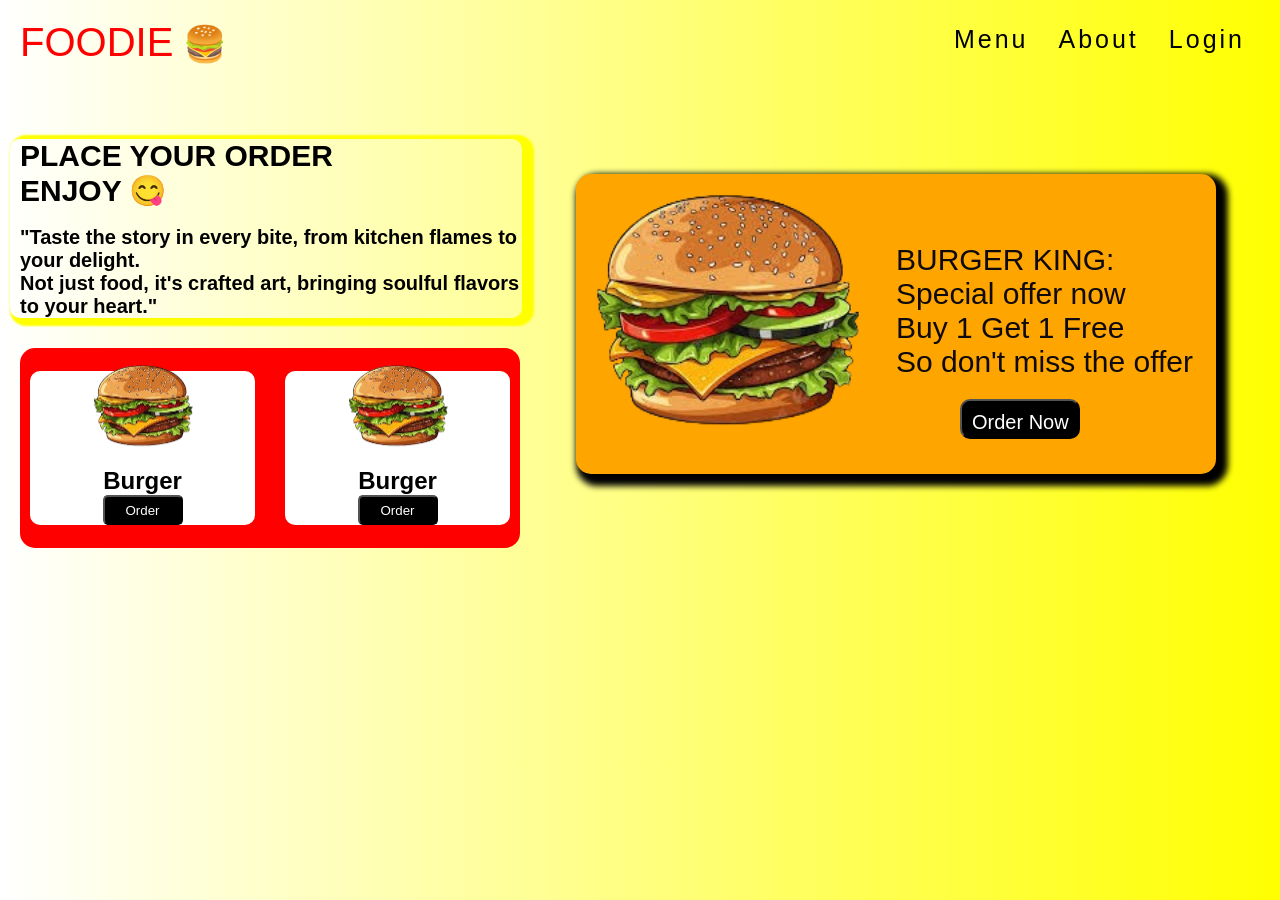
<file: index.html>
<!DOCTYPE html>
<html lang="en">
  <head>
  <title>foodie app</title>
  <link rel="stylesheet" href="css/style.css">
</head>
<body>
  <div class="container">
    <nav>
      <div class="logo">foodie</div>
      <ul class="navitems">
        <li><a href="menu.html">menu</a></li> 
        <li><a href="about.html">about</a></li>
        <li><a href="login .html">login</a></li>
      </ul>
    </nav>

    <div class="container1">
      <img class="bgimg" src="junk1-removebg-preview.png" alt="burger image" />
    </div>

    <p class="mainp">
      BURGER KING:<br />
      Special offer now<br />
      Buy 1 Get 1 Free<br />
      So don't miss the offer
    </p> 

    <button id="btn">Order Now</button>
    <button id="btn0" onclick="cancelOrder()">cancel</button>


    <div class="text">
      <h2>PLACE YOUR ORDER</h2>
      <h3>ENJOY 😋</h3><br />
      <h4>
        "Taste the story in every bite, from kitchen flames to your delight.<br />
        Not just food, it's crafted art, bringing soulful flavors to your heart."
      </h4>
    </div>

    <div class="box-container">
      <div class="box1">
        <img src="junk1-removebg-preview.png" alt="biriyani" />
        <h2>Burger</h2>
        <button id="btn1">Order</button>
      </div>
      <div class="box2">
        <img src="junk1-removebg-preview.png" alt="burger" />
        <h2>Burger</h2>
        <button id="btn2">Order</button>
      </div>
    </div>
  </div>
    </div>
  </div>

  <script src="script.js"></script>
</body>
</html>
</file>
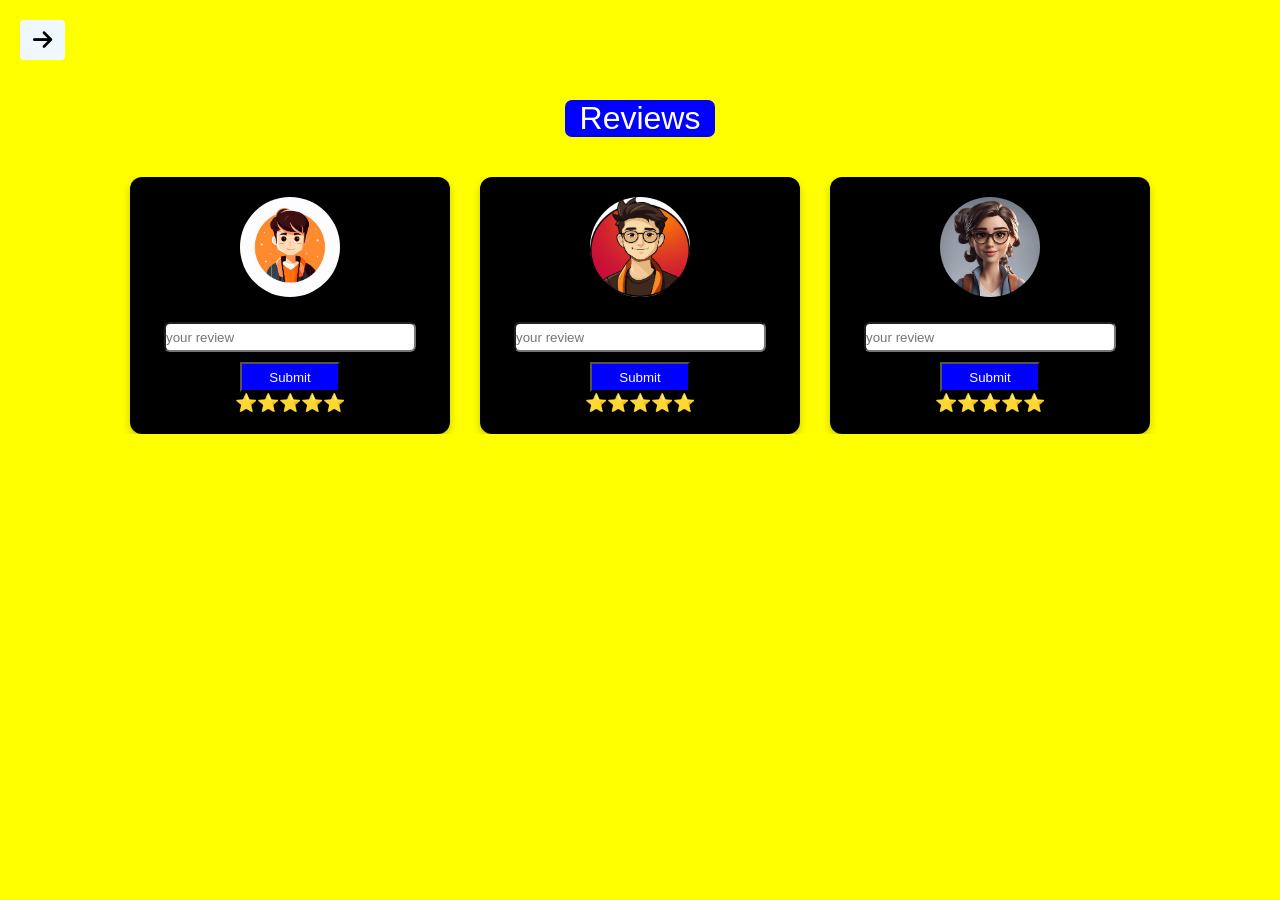
<file: about.html>
<!DOCTYPE html>
<html lang="en">
<head>
  <meta charset="UTF-8" />
  <meta name="viewport" content="width=device-width, initial-scale=1.0"/>
  <title>About Page</title>
  <link rel="stylesheet" href="https://cdnjs.cloudflare.com/ajax/libs/font-awesome/6.7.2/css/all.min.css" />
<link rel="stylesheet" href="css/about.css">
</head>
<body>
  <div class="container">
    <div class="icon1"> 
      <a href="login .html">
        <i class="fa-solid fa-arrow-right"></i>
      </a>
    </div>
    <h1>Reviews</h1>
    <div class="boxes">
      <div id="box">
        <img src="avator.jpg" alt="avatar1" />
        <p id="review"></p>
        <input id="reviewInput" placeholder="your review" required/>
        <button onclick="updateReview()">Submit</button>
        <h5>⭐⭐⭐⭐⭐</h5>
      </div>
      <div id="box">
        <img src="avator2.jpg" alt="avatar2" />
        <p id="review2"></p>
        <input id="reviewInput2" placeholder="your review" required/>
        <button onclick="updateReview2()">Submit</button>
        <h5>⭐⭐⭐⭐⭐</h5>
      </div>
      <div id="box">
        <img src="avator3.jpg" alt="avatar3" />
        <p id="review3"></p>
        <input id="reviewInput3" placeholder="your review"  required/>
        <button onclick="updateReview3()">Submit</button>
        <h5>⭐⭐⭐⭐⭐</h5>
      </div>
    </div>
  </div>


  <script src="about.js"></script>
</body>
</html>
</file>
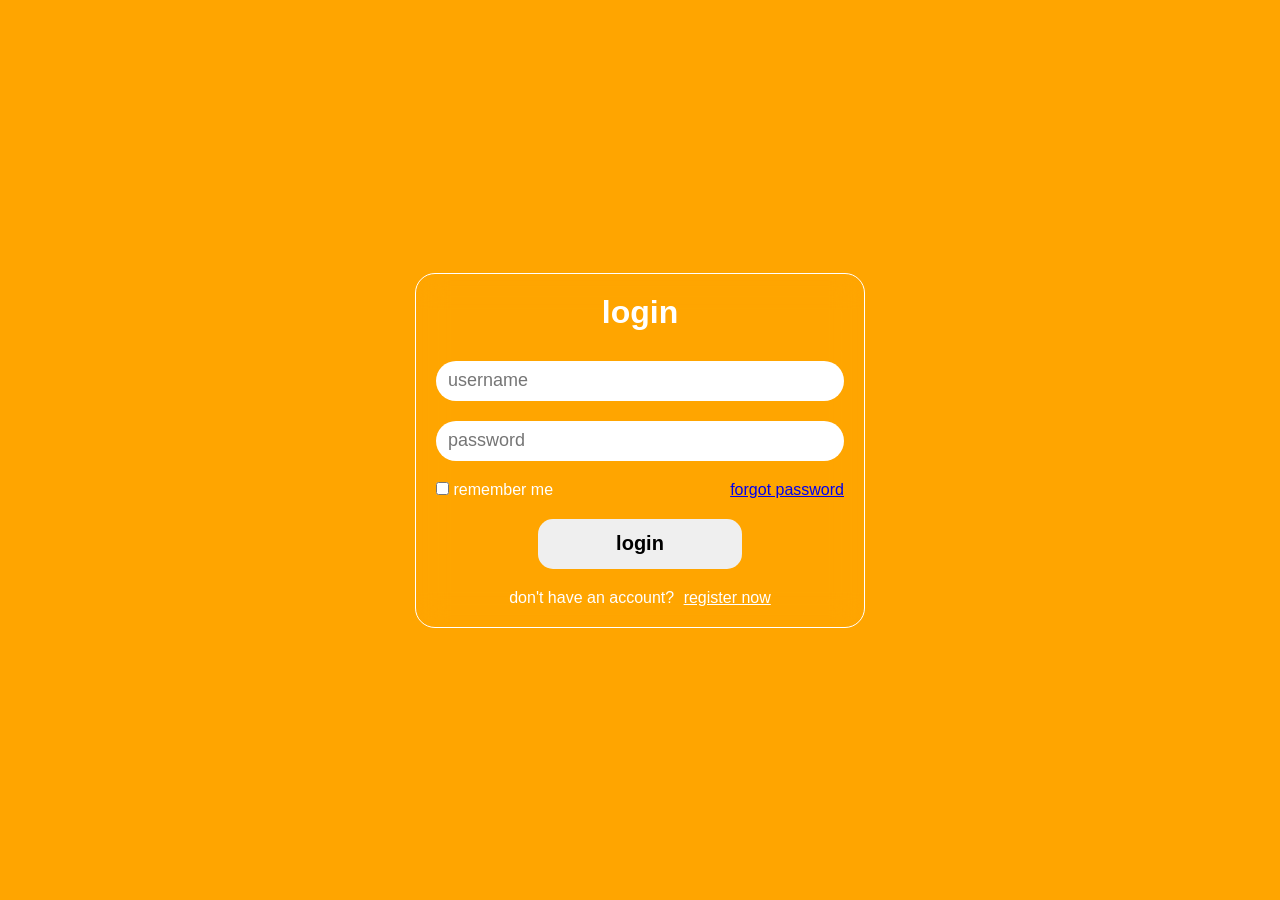
<file: login .html>
<!DOCTYPE html>
<html lang="en">
<head>
  <meta charset="UTF-8" />
  <meta name="viewport" content="width=device-width, initial-scale=1.0" />
  <title>login page</title>
  <link rel="stylesheet" href="css/login.css">
</head>
<body>
  <div class="container">
    <form>
      <h1>login</h1>
      <div id="input-box">
        <input type="text" id="username" placeholder="username" required />
      </div>
      <div id="input-box">
        <input type="password" id="password" placeholder="password" required />
      </div>
      <div class="remember-forgot">
        <label><input type="checkbox" /> remember me</label>
        <a href="#">forgot password</a>
      </div>
      <button type="submit" id="btn">login</button>
      <div class="register-link">
        <p>don't have an account? <a href="#">register now</a></p>
      </div>
    </form>
  </div>
  <button id="logout">logout</button>



  
  <script src="login.js"></script>
</body>
</html>
</file>
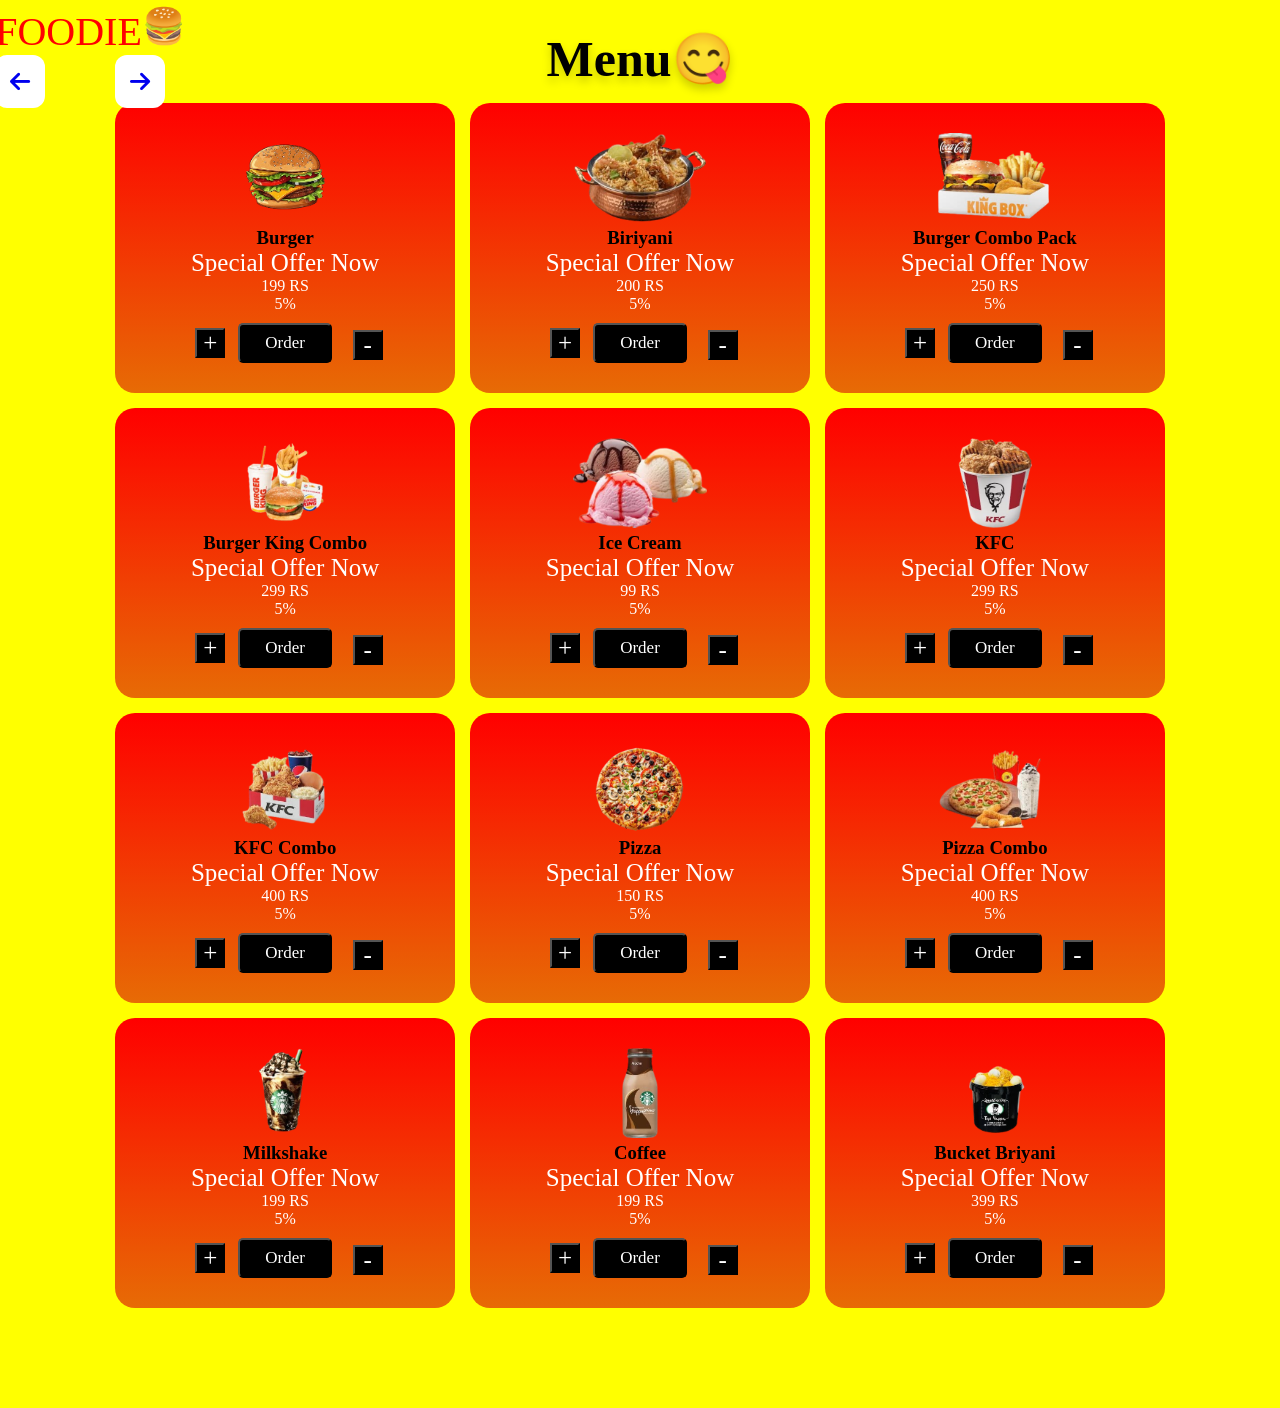
<file: menu.html>
<!DOCTYPE html>
<html lang="en">
<head>
  <meta charset="UTF-8">
  <meta name="viewport" content="width=device-width, initial-scale=1.0">
  <title>menu page</title>
  <link rel="stylesheet" href="css/menu.css">
  <link rel="stylesheet" href="https://cdnjs.cloudflare.com/ajax/libs/font-awesome/6.7.2/css/all.min.css" integrity="sha512-Evv84Mr4kqVGRNSgIGL/F/aIDqQb7xQ2vcrdIwxfjThSH8CSR7PBEakCr51Ck+w+/U6swU2Im1vVX0SVk9ABhg==" crossorigin="anonymous" referrerpolicy="no-referrer" />
</head>
<body>
    <div class="container">
          <div class="logo">foodie</div>
          <div class="icon1"><a href="index.html"> <i class="fa-solid fa-arrow-left"></i></a></div>
          <div class="icon2"><a href="about.html"><i class="fa-solid fa-arrow-right"></i></a></div>
          

        <h1 class="heading">menu😋</h1>

        <div class="box-container">
            <div class="box">
                <img src="junk1-removebg-preview.png">
                <h3>burger</h3>
                <p>special offer now</p>
                 <h4>199 RS<br>5%</h4>
                 <button onclick="countClicks1()" id="p1">+</button>
                <button id="btn1">order</button>
                <script>
                    var b1=document.getElementById("btn1");
b1.addEventListener("click", doSomething);
function doSomething(){
alert("order placed");
    b1.style.backgroundColor="rgb(71,231,85)";
    b1.style.color="black";
    b1.disabled=true;
    document.getElementById("p1").disabled=true;
    document.getElementById("m1").disabled=true;
    
    }
                </script>
                <button  onclick="countClicks01()" id="m1">-</button>
                <h5 id="output1"></h5>
            </div>
        <div class="box">
                <img src="b3.png">
                <h3>biriyani</h3>
                <p>special offer now</p>
                 <h4>200 RS<br>5%</h4>
                 <button onclick="countClicks2()" id="p2">+</button>
                <button id="btn2">order</button>
                <script>
                    var b2=document.getElementById("btn2");
b2.addEventListener("click", doSomething);
function doSomething(){
    alert("order placed");
    b2.style.backgroundColor="rgb(71,231,85)";
    b2.style.color="black";
    b2.disabled=true;
    document.getElementById("p2").disabled=true;
    document.getElementById("m2").disabled=true;
}
                </script>
                <button onclick="countClicks02()" id="m2">-</button>
                <h5 id="output2"></h5>
            </div>
            <div class="box">
                <img src="bk2.png">
                <h3>burger combo pack</h3>
                <p>special offer now</p>
                 <h4>250 RS<br>5%</h4>
                 <button onclick="countClicks3()" id="p3">+</button>
                <button id="btn3">order</button>
                <script>
                    var b3=document.getElementById("btn3");
b3.addEventListener("click", doSomething);
function doSomething(){
    alert("order placed");
    b3.style.backgroundColor="rgb(71,231,85)";
    b3.style.color="black";
    b3.disabled=true;
    document.getElementById("p3").disabled=true;
    document.getElementById("m3").disabled=true;
}
                </script>
                <button onclick="countClicks03()" id="m3">-</button>
                 <h5 id="output3"></h5>

            </div>
            <div class="box">
                <img src="burgerking.png">
                <h3>burger king combo</h3>
                <p>special offer now</p>
                <h4>299 RS<br>5%</h4>
                <button onclick="countClicks4()" id="p4">+</button>
                <button id="btn4">order</button>
                <script>
                    var b4=document.getElementById("btn4");
b4.addEventListener("click", doSomething);
function doSomething(){
    alert("order placed");
    b4.style.backgroundColor="rgb(71,231,85)";
    b4.style.color="black";
    b4.disabled=true;
    document.getElementById("p4").disabled=true;
    document.getElementById("m4").disabled=true;
}
                </script>
                <button onclick="countClicks04()" id="m4">-</button>
                <h5 id="output4"></h5>
            </div>
            <div class="box">
                <img src="ice2.png">
                <h3>ice cream</h3>
                <p>special offer now</p>
                 <h4>99 RS<br>5%</h4>
                 <button onclick="countClicks5()" id="p5">+</button>
                <button id="btn5">order</button>
                <script>
                    var b5=document.getElementById("btn5");
b5.addEventListener("click", doSomething);
function doSomething(){
    alert("order placed");
    b5.style.backgroundColor="rgb(71,231,85)";
    b5.style.color="black";
    b5.disabled=true;
    document.getElementById("p5").disabled=true;
    document.getElementById("m5").disabled=true;
}
                </script>
                <button onclick="countClicks05()" id="m5">-</button>
                <h5 id="output5"></h5>
            </div>
            <div class="box">
                <img src="k1.png">
                <h3>KFC</h3>
                <p>special offer now</p>
                 <h4>299 RS<br>5%</h4>
                 <button onclick="countClicks6()" id="p6">+</button>
                <button id="btn6">order</button>
                <script>
                    var b6=document.getElementById("btn6");
b6.addEventListener("click", doSomething);
function doSomething(){
    alert("order placed");
    b6.style.backgroundColor="rgb(71,231,85)";
    b6.style.color="black";
    b6.disabled=true;
    document.getElementById("p6").disabled=true;
    document.getElementById("m6").disabled=true;
}
                </script>
                <button onclick="countClicks06()" id="m6">-</button>
                <h5 id="output6"></h5>
            </div>
             <div class="box">
                <img src="k2.png">
                <h3>KFC combo</h3>
                <p>special offer now</p>
                 <h4>400 RS<br>5%</h4>
                 <button onclick="countClicks7()" id="p7">+</button>
                <button id="btn7">order</button>
                <script>
                    var b7=document.getElementById("btn7");
b7.addEventListener("click", doSomething);
function doSomething(){
    alert("order placed");
    b7.style.backgroundColor="rgb(71,231,85)";
    b7.style.color="black";
    b7.disabled=true;
    document.getElementById("p7").disabled=true;
    document.getElementById("m7").disabled=true;
}
                </script>
                <button onclick="countClicks07()" id="m7">-</button>
                <h5 id="output7"></h5>
            </div>
             <div class="box">
                <img src="ph1.png">
                <h3>pizza</h3>
                <p>special offer now</p>
                 <h4>150 RS<br>5%</h4>
                 <button onclick="countClicks8()" id="p8">+</button>
                <button id="btn8">order</button>
                <script>
                    var b8=document.getElementById("btn8");
b8.addEventListener("click", doSomething);
function doSomething(){
    alert("order placed");
    b8.style.backgroundColor="rgb(71,231,85)";
    b8.style.color="black";
    b8.disabled=true;
    document.getElementById("p8").disabled=true;
    document.getElementById("m8").disabled=true;
}
                </script>
                <button onclick="countClicks08()" id="m8">-</button>
                <h5 id="output8"></h5>
            </div>
             <div class="box">
                <img src="ph2.png">
                <h3>pizza combo</h3>
                <p>special offer now</p>
                 <h4>400 RS<br>5%</h4>
                 <button onclick="countClicks9()" id="p9">+</button>
                <button id="btn9">order</button>
                <script>
                    var b9=document.getElementById("btn9");
b9.addEventListener("click", doSomething);
function doSomething(){
    alert("order placed");
    b9.style.backgroundColor="rgb(71,231,85)";
    b9.style.color="black";
    b9.disabled=true;
    document.getElementById("p9").disabled=true;
    document.getElementById("m9").disabled=true;
}
                </script>
                <button onclick="countClicks09()" id="m9">-</button>
                <h5 id="output9"></h5>
            </div>
             <div class="box">
                <img src="sb2.png">
                <h3>milkshake</h3>
                <p>special offer now</p>
                 <h4>199 RS<br>5%</h4>
                 <button onclick="countClicks10()" id="p10">+</button>
                <button id="btn10">order</button>
                <script>
                    var b10=document.getElementById("btn10");
b10.addEventListener("click", doSomething);
function doSomething(){
    alert("order placed");
    b10.style.backgroundColor="rgb(71,231,85)";
    b10.style.color="black";
    b10.disabled=true;
    document.getElementById("p10").disabled=true;
    document.getElementById("m10").disabled=true;
}
                </script>
                <button onclick="countClicks010()" id="m10">-</button>
                <h5 id="output10"></h5>
            </div>
             <div class="box">
                <img src="sb3.png">
                <h3>coffee</h3>
                <p>special offer now</p>
                 <h4>199 RS<br>5%</h4>
                 <button onclick="countClicks11()" id="p11">+</button>
                <button id="btn11">order</button>
                <script>
                    var b11=document.getElementById("btn11");
b11.addEventListener("click", doSomething);
function doSomething(){
    alert("order placed");
    b11.style.backgroundColor="rgb(71,231,85)";
    b11.style.color="black";
    b11.disabled=true;
    document.getElementById("p11").disabled=true;
    document.getElementById("m11").disabled=true;
}
                </script>
                <button onclick="countClicks011()" id="m11">-</button>
                <h5 id="output11"></h5>
            </div>
             <div class="box">
                <img src="bb1.png">
                <h3>bucket briyani</h3>
                <p>special offer now</p>
                 <h4>399 RS<br>5%</h4>
                 <button onclick="countClicks12()" id="p12">+</button>
                <button id="btn12">order</button>
                <script>
                    var b12=document.getElementById("btn12");
b12.addEventListener("click", doSomething);
function doSomething(){
    alert("order placed");
    b12.style.backgroundColor="rgb(71,231,85)";
    b12.style.color="black";
    b12.disabled=true;
    document.getElementById("p12").disabled=true;
    document.getElementById("m12").disabled=true;
}
                </script>
                <button onclick="countClicks012()" id="m12">-</button>
                <h5 id="output12"></h5>
            </div>


        </div>
    </div>

    <script src="menu.js"></script>
</body>
            
    
</body>
</html>
</body>

</html>
</file>
<file: css/style.css>
* {
      margin: 0;
      padding: 0;
      font-family: "Poppins", sans-serif;
      box-sizing: border-box;
    }
    .container {
      width: 100%;
      display:block;
      height: 100vh;
      background: linear-gradient(90deg, white, yellow);
    }
  

    nav {
      display: flex;
      justify-content: space-between;
      align-items: center;
      padding: 10px 20px;
      flex-wrap: wrap;
    }

    .logo {
      margin-top: -95px;
      font-size: 40px;
      font-weight: 500;
      color: red;
      cursor: pointer;
      text-transform: uppercase;
    }
    
    .logo::after {
      content: "🍔";
      margin-left: 10px;
      font-size: 35px;
    }

    .navitems {
      position:static;
      display: flex;

      margin-left: 43%;
      margin-bottom: 100px;
      justify-content: space-evenly;
      list-style: none;
    }

    .navitems li {
      margin: 15px;
    }

    .navitems li a {
      font-size: 25px;
      color: black;
      text-decoration: none;
      text-transform: capitalize;
      letter-spacing: 3px;
      transition: 0.3s;
    }

    .navitems li:hover a {
      background: linear-gradient(180deg, red, orange);
      color: black;
      border-radius: 5px;
      padding: 5px 10px;
      transform: scale(1.2);
    }

    .container1 {
      position: absolute;
      width: 50%;
      height: 300px;
      margin-top: -5px;
      margin-left: 45%;
      display: flex;
      background-color: orange;
      border-radius: 15px;
      box-shadow: 6px 6px 6px 6px;
    }
    
    .bgimg {
      position: relative;
      width: 300px;
      height: auto;
      animation: float 2s ease-in-out;
    }

    @keyframes float {
      0% { transform: translateY(0); }
      50% { transform: translateY(-100px); }
      100% { transform: translateY(0); }
    }

    .mainp {
      position: relative;
      margin-top: 5%;
      color: rgb(15, 11, 12);
      margin-left: 70%;
      font-size: 30px;
      animation: slide 2s forwards ease;
      opacity: 0;
      transform: translateX(-100px);
    }

    @keyframes slide {
      to {
        opacity: 1;
        transform: translateX(0);
      }
    }

    #btn {
      display:flex;
      position:relative;
      width: 120px;
      height: 40px;
      font-size: 20px;
      margin-left:60rem;
      padding-left: 10px;
      padding-top: 10px;
      padding-bottom: 10px;
      border-radius: 10px;
      background-color: black;
      color: white;
      cursor: pointer;
      margin-top: 20px;
    }

    #btn:hover {
      background-color: gold;
      color: black;
    }
    #btn0{
      position: absolute;
      width: 100px;
      height: 40px;
      display: none;
      align-items: center;
      justify-content: center;
      background-color: red;
      color: white;
      margin-left:80%;
      margin-top: -40px;
      border-radius: 10px;
      padding: 10px auto;
    }

    .text {
      width: 40%;
      margin-top: -300px;
      margin-left: 10px;
      padding-left: 10px;
      background-color: transparent;
      border-radius: 10px;
      box-shadow: 6px 2px 2px 6px yellow;
      animation: fadeup 2s ease-in-out;

    }
    @keyframes fadeup{
    from{
        opacity: 0;
        
    }
    to{
        opacity: 1;
        
    }
}

     .text h4 {
      font-size: 20px;
    }
    .text h2, .text h3{
      font-size: 30px;
    }
    .text h2, .text h3{
      animation: fadeinup 1s ease-in-out;
      overflow: hidden;
    }
    @keyframes fadeinup{
    from{
        opacity: 0;
        transform: translateY(50px);
    }
    to{
        opacity: 1;
        transform: translateY(0);
    }
}
.text h4{
  animation: fade 1s ease-in-out;
}
@keyframes fade{
    from{
        opacity: 0;
        
    }
    to{
        opacity: 1;
        
    }
}

    .box-container {
      width: 300px;
      height: 100px;
      margin-left: 20px;
      margin-top: 30px;
      display: flex;
      width: 500px;
      height: 200px;
      border-radius: 15px;
      background-color: red;
      align-items: center;
      gap: 10px;
      animation: fadeout 1s ease-in-out;
    }
       @keyframes fadeout{
    from{
        opacity: 0;
        
    }
    to{
        opacity: 1;
        
    }
}

    .box1, .box2 {
      width: 200px auto;
      height:150px auto;
      background-color: white;
      padding-left: 10px auto;
      padding-right: 10px auto;
      padding-top: 10px auto;
      margin:auto 10px auto 10px;
      border-radius: 10px;
      text-align: center;
      margin-left:auto 25px;
    }
    
     img {
      width:30px auto;
      height: auto;
      position: static;
      width: 50%;
      height: fit-content;
      align-items: center;
      margin-top: -20px;
      animation: faded 1s ease-in-out;
    }
    @keyframes faded{
    from{
        opacity: 0;
        transform: translateY(50px);
    }
    to{
        opacity: 1;
        transform: translateY(0);
    }
}

    #btn1, #btn2 {
      width: 80px;
      height: 30px;
      background-color: black;
      color: white;
      border-radius: 5px;
      margin-top: 5px;
      align-items: center;
      justify-content: center;
      margin: 0;
      animation: fadeup 1s ease-in-out;
    }
       @keyframes fadeup{
    from{
        opacity: 0;
        
    }
    to{
        opacity: 1;
        
    }
}

    .box-container h2{
      animation: fadeupin 1s ease-in-out;
    }
    @keyframes fadeupin{
    from{
        opacity: 0;
         transform: translateY(30px);
         z-index: 1;
    }
    to{
        opacity: 1;
         transform: translateY(0px);
      
    }
}
 
        @media screen and (max-width: 1024px) {
      .navitems {
        position:static;
        margin: 0;
        margin-top:auto;
        margin-left: 0;
        justify-content: center;
        flex-wrap: wrap;
      }
      .container .logo{
        margin-top: -30px;
      }

      .container1 {
        position: static;
        margin: 20px auto;
        align-items: center;
        width: 90%;
        height:500px;
      }

      .mainp {
        position:absolute;
        display:flex;
        justify-content: center;
        flex-wrap: wrap;
        top:200px;
        margin-left:400px;
        padding: 0;
        text-align: center;
        font-size: 50px;
      }

      #btn {
        width:200px;
        height:70px;
        position:absolute;
        display: flex;
        margin: 20px auto;
        display: block;
        left: 550px;
        top:30rem;
        font-size: 30px;
      }
      #btn0{
        width: 150px;
        height: 70px;
        position:absolute;
        display: flex;
        display: block;
        margin-top: -120px;
        margin-left: 78%;

      }

      .text {

        width: 90%;
        margin: 20px auto;
        box-shadow: none;
      }

      .box-container {
        flex-direction:row;
        flex-wrap: wrap;
        width: 90%;
        margin: 20px auto;
        height: auto;
      }
      
      .box1, .box2 {
        width:auto;
        height:auto;
        margin: 10px auto;
        padding: 2rem;
        flex-wrap: wrap;
        box-sizing: border-box;
      }
      .box1, .box2 img{
        width:30px auto;
        height: auto;
        flex-wrap: wrap;
      }
      #btn1, #btn2{
        justify-content: center;
        align-items: center;
      }

      
    }

    /* Responsive styles */
    @media screen and (max-width: 800px) {
      
      .navitems {
        position:relative;
        margin: 0;
        margin-top:auto;
        margin-left: 0;
        justify-content: center;
        flex-wrap: wrap;
      }
      .container .logo{
        margin-top: 40px;
      }

      .container1 {
        position:static;
        margin: 20px auto;
        align-items: center;
        width: 90%;
        height:500px;
      }

      .mainp {
        position:absolute;
        display:flex;
        justify-content: center;
        flex-wrap: wrap;
        top:200px;
        margin-left:250px;
        z-index: 0;
        text-align: center;
        font-size: 50px;
      }

      #btn {
        width:200px;
        height:70px;
        position:absolute;
        display: flex;
        margin-top: 3rem;
        display: block;
        left: 400px;
        top:30rem;
        font-size: 30px;
      }
      .bgimg{
        position: relative;
        margin-left: -20px;
      }

      .text {

        width: 90%;
        margin: 20px auto;
        box-shadow: none;
      }

      .box-container {
        overflow: hidden;
        box-sizing: border-box;
        display: flex;
        max-width: 100%;
        width: 100%;
        flex-wrap: wrap;
        justify-content: center;
      }

      .box1, .box2 {
        width:auto;
        height: auto;
        margin: 10px auto;
        padding: 2rem;
        flex-wrap: wrap;
      }
      .box1, .box2 img{
        width:100px auto;
        height: auto;
        flex-wrap: wrap;

      }
    }
@media screen and (max-width: 600px) {
      
      .navitems {
        position:static;
        margin: 0;
        margin-top:auto;
        margin-left: 0;
        justify-content: center;
        flex-wrap: wrap;
      }
      .container .logo{
        margin-top: -10px;
      }

      .container1 {
        position: static;
        margin: 20px auto;
        align-items: center;
        width: 90%;
        height:400px;
      }

      .mainp {
        position:absolute;
        display:flex;
        justify-content: center;
        flex-wrap: wrap;
        margin-left:200px;
        padding: 0;
        text-align: center;
        font-size: 35px;
      }
      .bgimg{
        position: absolute;
        width: auto;
        height: auto;
      }

      #btn {
        width:200px;
        height:70px;
        position:absolute;
        display: flex;
        margin: 20px auto;
        display: block;
        left: 250px;
        top:25rem;
        font-size: 30px;
      }

      .text {

        width: 90%;
        margin: 20px auto;
        box-shadow: none;
      }

      .box-container {
        overflow: hidden;
        box-sizing: border-box;
        display: flex;
        max-width: 100%;
        width: 100%;
        flex-wrap: wrap;
        justify-content: center;
        flex-direction:row;
      }

      .box1, .box2 {
        
        width:auto;
        height: auto;
        margin: 10px auto;
        padding: 2rem;
        flex-wrap: wrap;
      }
      .box1, .box2 img{
        width:100px auto;
        height: auto;
        flex-wrap: wrap;

      }
    }
</file>
<file: css/about.css>
* {
      margin: 0;
      padding: 0;
      box-sizing: border-box;
      font-family: "Poppins", sans-serif;
    }

    body {
      background-color:yellow;
    }

    .container {
      width: 100%;
      min-height: 100vh;
      padding: 100px 20px 40px;
      display: flex;
      flex-direction: column;
      align-items: center;
      position: relative;
    }

    .icon1 {
      position: absolute;
      top: 20px;
      left: 20px;
      background-color: aliceblue;
      border-radius: 4px;
      width: 45px;
      height: 40px;
      display: flex;
      justify-content: center;
      align-items: center;
    }

    .icon1 i {
      font-size: 22px;
      color: black;
    }

    h1 {
      width: 150px;
      font-weight: 500;
      font-size: 32px;
      margin-bottom: 40px;
      text-align: center;
      background:blue;
      color: white;
      border-radius: 7px;
    }

    .boxes {
      display: flex;
      flex-wrap: wrap;
      justify-content: center;
      gap: 30px;
      width: 100%;
      max-width: 1200px;
      overflow: auto;
      word-wrap: break-word;
      white-space: pre-wrap;
    }

    #box {
      background-color: black;
      border-radius: 12px;
      width: 320px;
      padding: 20px;
      display: flex;
      flex-direction: column;
      align-items: center;
      text-align: center;
      box-shadow: 0 4px 8px rgba(0,0,0,0.2);
    }

    #box img {
      width: 100px;
      height: 100px;
      border-radius: 50%;
      margin-bottom: 15px;
    }

    #box p {
      color: white;
      font-size: 16px;
      font-weight: 600;
      margin-bottom: 10px;
    }

    #box h5 {
      color: gold;
      font-size: 18px;
    }
     #reviewInput{
      width:90%;
      height: 30px;
      border-radius: 6px;
    }

    #reviewInput2{
      width:90%;
      height: 30px;
      border-radius: 6px;
    }
    
    #reviewInput3{
      width:90%;
      height: 30px;
      border-radius: 6px;
    }
   

.boxes button{
  width: 100px;
  height:30px;
  background-color:blue;
  color: white;
  margin-top: 10px;
  font-weight: 500;
}


    @media (max-width: 768px) {
      h1 {
        font-size: 26px;
        margin-top: 20px;
      }

      .icon1 {
        width: 40px;
        height: 36px;
      }

      .icon1 i {
        font-size: 20px;
      }

      #box {
        width: 90%;
      }
    }

    @media (max-width: 480px) {
      .container {
        padding-top: 80px;
      }

      h1 {
        font-size: 22px;
        margin-bottom: 30px;
      }

      #box {
        width: 100%;
        padding: 15px;
      }

      #box p {
        font-size: 14px;
      }

      #box h5 {
        font-size: 16px;
      }
    }
</file>
<file: css/login.css>
* {
      margin: 0;
      padding: 0;
      font-family: "Poppins", sans-serif;
      box-sizing: border-box;
    }
    body {
      width: 100vw;
      height: 100vh;
      display: flex;
      background:orange;
      background-size: cover;
      justify-content: center;
      align-items: center;
      background-position: center;
      background-attachment: fixed;
      overflow-x: hidden;
      padding: 20px;
    }
    .container {
      width: 450px;
      max-width: 100%;
      height: auto;
      background-color: transparent;
      backdrop-filter: blur(15px);
      border-radius: 20px;
      padding: 20px;
      border: 1px solid white;
    }
    h1 {
      display: flex;
      align-items: center;
      color: white;
      justify-content: center;
      margin-bottom: 20px;
    }
    #input-box {
      padding: 10px 0;
    }
    #input-box input {
      width: 100%;
      height: 40px;
      border-radius: 20px;
      font-size: 18px;
      padding: 6px 12px;
      color: black;
      font-weight: 400;
      outline: none;
      border: none;
    }
    .remember-forgot {
      margin-top: 10px;
      font-size: 16px;
      color: white;
      display: flex;
      justify-content: space-between;
      flex-wrap: wrap;
    }
    #btn {
      width: 50%;
      height: 50px;
      border-radius: 15px;
      outline: none;
      margin-left: 25%;
      margin-top: 20px;
      font-weight: 600;
      font-size: 20px;
      font-family: "Poppins", sans-serif;
      border: none;
    }
    #logout{ 
      width: 50%;
      height: 50px;
      border-radius: 15px;
      outline: none;
      margin-top: 20px;
      font-weight: 600;
      font-size: 20px;
      font-family: "Poppins", sans-serif;
      border: none;
      display: none;
    }
    #btn:hover {
      color: white;
      background: black;
    }
    #logout:hover {
      color: white;
      background: black;
    }
    .register-link {
      margin-top: 20px;
      font-size: 16px;
      color: white;
      text-align: center;
    }
    .register-link a {
      color: white;
      text-decoration: underline;
      margin-left: 5px;
    }
    #logout {
      width: 100px;
      height: 40px;
      position: absolute;
      top: 20px;
      right: 20px;
      background: white;
      color: black;
      font-family: "Poppins", sans-serif;
      border: none;
      border-radius: 8px;
    }

    /* Responsive styles */
    @media (max-width: 600px) {
      .container {
        padding: 15px;
      }
      h1 {
        font-size: 22px;
      }
      button #logout, #btn {
        font-size: 18px;
      }
      #logout{
        display: none;
      }
      .remember-forgot {
        font-size: 14px;
        flex-direction: column;
        gap: 10px;
      }
      .register-link {
        font-size: 14px;
      }
    }
</file>
<file: css/menu.css>
*{
    font-family: "poppins";
    margin: 0;
    padding: 0;
    box-sizing: border-box;
    outline: none;
    text-decoration: none;
    text-transform:capitalize;
}
.container{
    background: yellow;
    background-position: center;
    background-size: cover;
    padding: 15px 9%;
    padding-bottom: 100px;
}
.container .logo{
    display: flex;
    margin-top: -7px;
    margin-left: -120px;
    font-family: "poppins";
    font-size:40px;
    font-weight:500;
    color:red;
    cursor: pointer;
    text-transform: uppercase;
}
.container .logo::after{
    content: "\1f354";
    margin-top: -2px;
    font-size: 35px;
}
.icon1{
    position: absolute;
    background: white;
    border-radius:12px;
    margin-left: -120px;
}
.icon2{
    position: absolute;
    background-color: white;
    border-radius:12px;
}
i{
    font-size: 23px;
    padding: 15px;
}

.container .heading{
    text-align: center;
    padding-bottom:15px ;
    color:black;
    margin-top: -25px;
    text-shadow: 0 5px 10px rgba(0,0,0,.2);
    font-size: 50px;
}

.container .box-container{
    display: grid;
    grid-template-columns: repeat(auto-fit,minmax(270px,1fr));
    gap: 15px;
}

.container .box-container .box{
    border-radius: 20px;
    background:linear-gradient(360deg,rgb(231, 107, 5),red);
    text-align: center;
    padding: 30px 20px;
}
.container .box-container .box img{
    height: 90px;
    background: none;
}
.container.box-container.box h3{
    color:black;
    font-size: 22px;
    padding: 10px 0;
}
.container .box-container .box p{
    font-size: 25px;
    color:white;
    font-weight: 100;
    font-family: "poppins";
}
.container .box-container .box h4{
    color: white;
    font-weight: 500;
}
.container .box-container .box #btn1{
    margin-top: 10px;
    display: inline-block;
    background:black;
    color: #fff;
    font-size: 17px;
    border-radius: 5px;
    padding: 8px 25px;
}
.container .box-container .box #btn2{
    margin-top: 10px;
    display: inline-block;
    background:black;
    color: #fff;
    font-size: 17px;
    border-radius: 5px;
    padding: 8px 25px;
}
.container .box-container .box #btn3{
    margin-top: 10px;
    display: inline-block;
    background:black;
    color: #fff;
    font-size: 17px;
    border-radius: 5px;
    padding: 8px 25px;
}
.container .box-container .box #btn4{
    margin-top: 10px;
    display: inline-block;
    background:black;
    color: #fff;
    font-size: 17px;
    border-radius: 5px;
    padding: 8px 25px;
}
.container .box-container .box #btn5{
    margin-top: 10px;
    display: inline-block;
    background:black;
    color: #fff;
    font-size: 17px;
    border-radius: 5px;
    padding: 8px 25px;
}
.container .box-container .box #btn6{
    margin-top: 10px;
    display: inline-block;
    background:black;
    color: #fff;
    font-size: 17px;
    border-radius: 5px;
    padding: 8px 25px;
}
.container .box-container .box #btn7{
    margin-top: 10px;
    display: inline-block;
    background:black;
    color: #fff;
    font-size: 17px;
    border-radius: 5px;
    padding: 8px 25px;
}
.container .box-container .box #btn8{
    margin-top: 10px;
    display: inline-block;
    background:black;
    color: #fff;
    font-size: 17px;
    border-radius: 5px;
    padding: 8px 25px;
}
.container .box-container .box #btn9{
    margin-top: 10px;
    display: inline-block;
    background:black;
    color: #fff;
    font-size: 17px;
    border-radius: 5px;
    padding: 8px 25px;
}
.container .box-container .box #btn10{
    margin-top: 10px;
    display: inline-block;
    background:black;
    color: #fff;
    font-size: 17px;
    border-radius: 5px;
    padding: 8px 25px;
}
.container .box-container .box #btn11{
    margin-top: 10px;
    display: inline-block;
    background:black;
    color: #fff;
    font-size: 17px;
    border-radius: 5px;
    padding: 8px 25px;
}
.container .box-container .box #btn12{
    margin-top: 10px;
    display: inline-block;
    background:black;
    color: #fff;
    font-size: 17px;
    border-radius: 5px;
    padding: 8px 25px;
}
#p1 {
    position: absolute;
    width: 30px;
    height: 30px;
    display: flex;
    background-color: black;
    color: #fff;
    margin-left: 60px;
    font-size: 25px;
    margin-top: 15px;
    align-items: center;
    justify-content: center;
}
#m1 {
    position: absolute;
    width: 30px;
    height: 30px;
    display: flex;
    font-size: 25px;
    background-color: black;
    color: #fff;
    margin-left: 17%;
    margin-top: -33px;
    align-items: center;
    justify-content: center;
}
#p2 {
    position: absolute;
    width: 30px;
    height: 30px;
    display: flex;
    font-size: 25px;
    background-color: black;
    color: #fff;
    margin-left: 60px;
    margin-top: 15px;
    align-items: center;
    justify-content: center;
}
#m2 {
    position: absolute;
    width: 30px;
    height: 30px;
    display: flex;
    font-size: 25px;
    background-color: black;
    color: #fff;
    margin-left: 17%;
    margin-top: -33px;
    align-items: center;
    justify-content: center;
}

#p3 {
    position: absolute;
    width: 30px;
    height: 30px;
    display: flex;
    background-color: black;
    color: #fff;
    margin-left: 60px;
    font-size: 25px;
    margin-top: 15px;
    align-items: center;
    justify-content: center;
}
#m3 {
    position: absolute;
    width: 30px;
    height: 30px;
    display: flex;
    background-color: black;
    color: #fff;
    margin-left: 17%;
    margin-top: -33px;
    align-items: center;
    font-size: 25px;
    justify-content: center;
}
#p4 {
    position: absolute;
    width: 30px;
    height: 30px;
    display: flex;
    background-color: black;
    color: #fff;
    margin-left: 60px;
    margin-top: 15px;
    align-items: center;
    font-size: 25px;
    justify-content: center;
}
#m4 {
    position: absolute;
    width: 30px;
    height: 30px;
    display: flex;
    background-color: black;
    color: #fff;
    margin-left: 17%;
    font-size: 25px;
    margin-top: -33px;
    align-items: center;
    justify-content: center;
}
#p5 {
    position: absolute;
    width: 30px;
    height: 30px;
    display: flex;
    background-color: black;
    color: #fff;
    font-size: 25px;
    margin-left: 60px;
    margin-top: 15px;
    align-items: center;
    justify-content: center;
}
#m5 {
    position: absolute;
    width: 30px;
    height: 30px;
    display: flex;
    background-color: black;
    color: #fff;
    font-size: 25px;
    margin-left: 17%;
    margin-top: -33px;
    align-items: center;
    justify-content: center;
}
#p6 {
    position: absolute;
    width: 30px;
    height: 30px;
    display: flex;
    background-color: black;
    color: #fff;
    font-size: 25px;
    margin-left: 60px;
    margin-top: 15px;
    align-items: center;
    justify-content: center;
}
#m6 {
    position: absolute;
    width: 30px;
    height: 30px;
    display: flex;
    background-color: black;
    color: #fff;
    margin-left: 17%;
    margin-top: -33px;
    align-items: center;
    font-size: 25px;
    justify-content: center;
}
#p7 {
    position: absolute;
    width: 30px;
    height: 30px;
    display: flex;
    background-color: black;
    color: #fff;
    font-size: 25px;
    margin-left: 60px;
    margin-top: 15px;
    align-items: center;
    justify-content: center;
}
#m7 {
    position: absolute;
    width: 30px;
    height: 30px;
    display: flex;
    background-color: black;
    color: #fff;
    margin-left: 17%;
    margin-top: -33px;
    font-size: 25px;
    align-items: center;
    justify-content: center;
}
#p8 {
    position: absolute;
    width: 30px;
    height: 30px;
    display: flex;
    background-color: black;
    color: #fff;
    margin-left: 60px;
    font-size: 25px;
    margin-top: 15px;
    align-items: center;
    justify-content: center;
}
#m8 {
    position: absolute;
    width: 30px;
    height: 30px;
    display: flex;
    background-color: black;
    color: #fff;
    margin-left: 17%;
    font-size: 25px;
    margin-top: -33px;
    align-items: center;
    justify-content: center;
}
#p9 {
    position: absolute;
    width: 30px;
    height: 30px;
    display: flex;
    background-color: black;
    color: #fff;
    margin-left: 60px;
    font-size: 25px;
    margin-top: 15px;
    align-items: center;
    justify-content: center;
}
#m9 {
    position: absolute;
    width: 30px;
    height: 30px;
    display: flex;
    background-color: black;
    color: #fff;
    margin-left: 17%;
    margin-top: -33px;
    align-items: center;
    font-size: 25px;
    justify-content: center;
}
#p10 {
    position: absolute;
    width: 30px;
    height: 30px;
    display: flex;
    background-color: black;
    color: #fff;
    margin-left: 60px;
    font-size: 25px;
    margin-top: 15px;
    align-items: center;
    justify-content: center;
}
#m10 {
    position: absolute;
    width: 30px;
    height: 30px;
    display: flex;
    background-color: black;
    color: #fff;
    margin-left: 17%;
    margin-top: -33px;
    font-size: 25px;
    align-items: center;
    justify-content: center;
}
#p11 {
    position: absolute;
    width: 30px;
    height: 30px;
    display: flex;
    background-color: black;
    color: #fff;
    font-size: 25px;
    margin-left: 60px;
    margin-top: 15px;
    align-items: center;
    justify-content: center;
}
#m11 {
    position: absolute;
    width: 30px;
    height: 30px;
    display: flex;
    font-size: 25px;
    background-color: black;
    color: #fff;
    margin-left: 17%;
    margin-top: -33px;
    align-items: center;
    justify-content: center;
}
#p12 {
    position: absolute;
    width: 30px;
    height: 30px;
    display: flex;
    background-color: black;
    color: #fff;
    margin-left: 60px;
    font-size: 25px;
    margin-top: 15px;
    align-items: center;
    justify-content: center;
}
#m12 {
    position: absolute;
    width: 30px;
    height: 30px;
    font-size: 25px;
    display: flex;
    background-color: black;
    color: #fff;
    margin-left: 17%;
    margin-top: -33px;
    align-items: center;
    justify-content: center;
}

/* ----------- Responsive Design ----------- */
@media screen and (max-width: 1024px) {
    
    .container .logo {
        margin-left: 0;
        font-size: 30px;
    }
    .icon1, .icon2 {
        margin-left: 0;
        position: relative;
        display: inline-block;
        margin-right: 10px;
    }
    .container .heading {
        font-size: 36px;
        margin-top: 0;
    }
    .container .box-container {
        grid-template-columns: repeat(auto-fit, minmax(250px, 1fr));
    }
    button[id^="p"], button[id^="m"] {
        position: relative !important;
        margin: 10px 5px !important;
        display: inline-block !important;
    }
}

@media screen and (max-width: 800px) {
    
    .container {
        padding: 10px 5%;
    }
    .container .heading {
        font-size: 28px;
    }
    .container .logo {
        font-size: 24px;
    }
    .container .box-container .box {
        padding: 20px 10px;
    }
    button[id^="p"], button[id^="m"] {
        position: relative !important;
        margin: 10px 5px !important;
        display: inline-block !important;
    }
     
    .container .box-container .box h4 {
        font-size: 18px;
    }
    i {
        font-size: 18px;
        padding: 10px;
    }
    .container .logo::after{
        display: none;
    }
    .container .run{
        width: 300px;
        align-items: center;
        justify-content:end;
        margin-left: 23rem;
    }
}

@media screen and (max-width: 600px) {
    button[id^="p"], button[id^="m"] {
        position: static !important;
        display: inline-block !important;
        margin: 5px 10px !important;
    }
    .container .box-container .box h5 {
        margin-top: 5px;
        font-size: 16px;
    }
    .container .run{
        position: fixed;
        width:50%;
        height: auto;
        margin-left: 12rem;
        margin-top:-2rem; 
    }
    .container .logo::after{
        display: none;
    }
}
</file>
